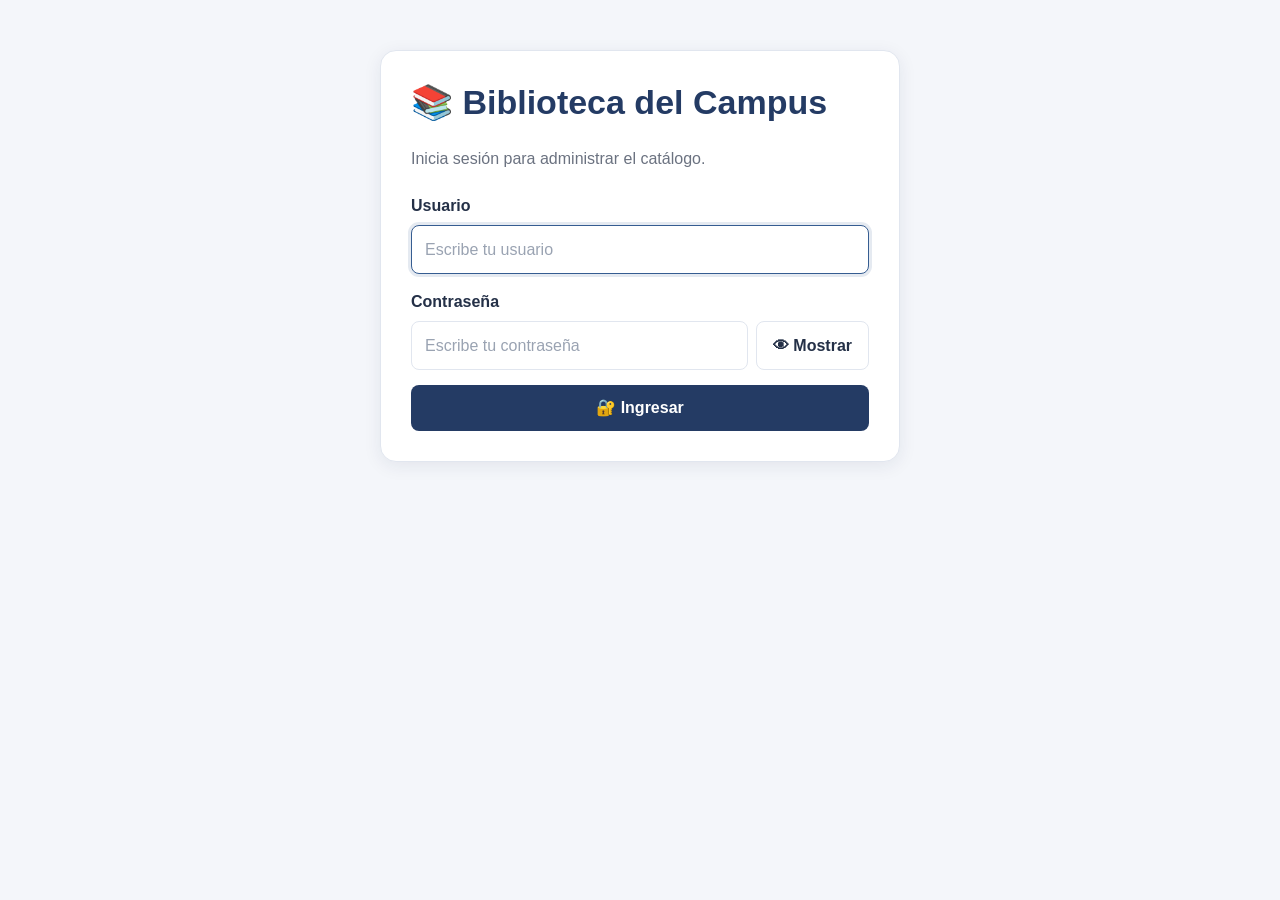
<file: index.html>
<!DOCTYPE html>
<html lang="es">
<head>
    <meta charset="UTF-8">
    <meta name="viewport" content="width=device-width, initial-scale=1.0">
    <title>Inicio | Biblioteca del Campus</title>
    <link rel="stylesheet" href="css/estilos.css">
</head>
<body>

<aside class="sidebar">
    <h2>📚 Biblioteca</h2>
    <p>Sesión: <strong id="nombreUsuario">ADMIN</strong></p>
    <nav aria-label="Menú principal">
        <a href="index.html">🏠 Inicio</a>
        <a href="catalogo.html">📖 Catálogo</a>
        <a href="registrar.html">➕ Registrar libro</a>
    </nav>
    <button type="button" id="btnModo">🌙 Modo nocturno</button>
    <button type="button" id="btnCerrarSesion">🚪 Cerrar sesión</button>
</aside>

<main class="contenido-principal">
    <header>
        <h1>Inicio</h1>
        <p class="subtitulo">Resumen general de la biblioteca.</p>
    </header>

    <section aria-labelledby="tituloResumen">
        <h2 id="tituloResumen">📊 Resumen</h2>
        <div class="estadisticas">
            <div class="estadistica"><strong id="statTitulos">0</strong><span>Títulos registrados</span></div>
            <div class="estadistica"><strong id="statDisponibles">0</strong><span>Ejemplares disponibles</span></div>
            <div class="estadistica"><strong id="statPrestados">0</strong><span>Ejemplares prestados</span></div>
            <div class="estadistica"><strong id="statPrestamos">0</strong><span>Préstamos realizados</span></div>
            <div class="estadistica"><strong id="statDevoluciones">0</strong><span>Devoluciones realizadas</span></div>
            <div class="estadistica"><strong id="statFavoritos">0</strong><span>Libros favoritos</span></div>
        </div>
    </section>

    <section aria-labelledby="tituloAccesos">
        <h2 id="tituloAccesos">⚡ Accesos rápidos</h2>
        <div class="acciones-rapidas">
            <a class="boton" href="catalogo.html">📖 Ver catálogo</a>
            <a class="boton" href="registrar.html">➕ Registrar libro</a>
            <a class="boton" href="catalogo.html#buscar">🌐 Buscar en Open Library</a>
            <a class="boton" href="catalogo.html#favoritos">⭐ Mis favoritos</a>
        </div>
    </section>
</main>

<script src="js/app.js"></script>
<script src="js/libros.js"></script>
</body>
</html>
</file>
<file: css/estilos.css>
/* ========================================
   BIBLIOTECA DEL CAMPUS - ESTILOS
   Archivo: css/estilos.css
======================================== */

:root {
    --color-principal: #243b64;
    --color-secundario: #365d91;
    --color-acento: #e8b44c;
    --fondo: #f4f6fa;
    --superficie: #ffffff;
    --texto: #243047;
    --texto-suave: #6b7280;
    --borde: #e1e6ef;
    --exito: #16845b;
    --peligro: #d94343;
    --aviso: #b7791f;
    --sombra: 0 4px 18px rgba(24, 39, 75, 0.08);
    --radio: 12px;
}

* {
    box-sizing: border-box;
}

html {
    scroll-behavior: smooth;
}

body {
    margin: 0;
    font-family: "Segoe UI", Arial, sans-serif;
    background: var(--fondo);
    color: var(--texto);
    line-height: 1.6;
    transition: background 0.25s, color 0.25s;
}

button,
input,
select {
    font: inherit;
}

button {
    cursor: pointer;
}

a {
    color: inherit;
    text-decoration: none;
}

/* ========================================
   DISTRIBUCIÓN PRINCIPAL
======================================== */

.contenedor,
.layout,
.app-container {
    min-height: 100vh;
}

main {
    min-width: 0;
}

.contenido-principal {
    margin-left: 250px;
    padding: 32px;
}

/* ========================================
   MENÚ LATERAL
======================================== */

.sidebar,
.menu-lateral {
    position: fixed;
    inset: 0 auto 0 0;
    z-index: 100;
    width: 250px;
    padding: 28px 18px;
    overflow-y: auto;
    background: var(--color-principal);
    color: #fff;
}

.sidebar h2,
.menu-lateral h2 {
    margin: 0 0 8px;
    font-size: 23px;
    line-height: 1.3;
}

.sidebar p,
.menu-lateral p {
    margin: 0 0 30px;
    color: #d1d9e8;
    font-size: 13px;
}

.sidebar nav,
.menu-lateral nav {
    display: flex;
    flex-direction: column;
    gap: 8px;
}

.sidebar nav a,
.menu-lateral nav a {
    display: block;
    padding: 12px 14px;
    border-radius: 8px;
    color: #e8edf7;
    transition: background 0.2s, color 0.2s;
}

.sidebar nav a:hover,
.menu-lateral nav a:hover,
.sidebar nav a.activo,
.menu-lateral nav a.activo {
    background: rgba(255, 255, 255, 0.15);
    color: #fff;
}

.sidebar button,
.menu-lateral button {
    width: 100%;
    margin-top: 12px;
}

/* ========================================
   ENCABEZADOS
======================================== */

header {
    margin-bottom: 28px;
}

h1 {
    margin: 0 0 8px;
    color: var(--color-principal);
    font-size: clamp(25px, 3vw, 34px);
    line-height: 1.25;
}

h2 {
    margin-top: 0;
}

h3 {
    margin-top: 0;
}

.subtitulo,
.descripcion {
    margin: 0;
    color: var(--texto-suave);
}

/* ========================================
   SECCIONES Y TARJETAS
======================================== */

section,
.panel {
    margin-bottom: 26px;
    padding: 24px;
    border: 1px solid var(--borde);
    border-radius: var(--radio);
    background: var(--superficie);
    box-shadow: var(--sombra);
}

section h2,
.panel h2 {
    margin-bottom: 18px;
    font-size: 21px;
}

/* ========================================
   FORMULARIOS Y FILTROS
======================================== */

form {
    display: flex;
    flex-wrap: wrap;
    align-items: center;
    gap: 12px;
}

input,
select {
    min-width: 0;
    padding: 11px 13px;
    border: 1px solid var(--borde);
    border-radius: 8px;
    outline: none;
    background: var(--superficie);
    color: var(--texto);
    transition: border-color 0.2s, box-shadow 0.2s;
}

input:focus,
select:focus {
    border-color: var(--color-secundario);
    box-shadow: 0 0 0 3px rgba(54, 93, 145, 0.13);
}

input::placeholder {
    color: #9aa3b2;
}

#buscarLocal,
#consultaAPI {
    flex: 1 1 230px;
}

#filtroCategoria {
    flex: 0 1 190px;
}

label {
    display: block;
    margin-bottom: 6px;
    font-weight: 600;
}

/* ========================================
   BOTONES
======================================== */

button,
.boton {
    display: inline-flex;
    align-items: center;
    justify-content: center;
    gap: 7px;
    padding: 10px 16px;
    border: none;
    border-radius: 8px;
    background: var(--color-principal);
    color: #fff;
    font-weight: 600;
    transition: transform 0.15s, background 0.2s;
}

button:hover,
.boton:hover {
    background: var(--color-secundario);
}

button:active,
.boton:active {
    transform: scale(0.98);
}

button:disabled {
    cursor: not-allowed;
    opacity: 0.5;
}

button.secundario,
.boton.secundario {
    border: 1px solid var(--borde);
    background: var(--superficie);
    color: var(--texto);
}

button.secundario:hover,
.boton.secundario:hover {
    background: var(--fondo);
}

button.peligro,
.boton.peligro {
    background: var(--peligro);
}

button.exito,
.boton.exito {
    background: var(--exito);
}

/* ========================================
   TABLA DEL CATÁLOGO
======================================== */

.tabla-contenedor {
    width: 100%;
    overflow-x: auto;
}

table {
    width: 100%;
    border-collapse: collapse;
    white-space: nowrap;
}

thead {
    background: #edf1f8;
}

th,
td {
    padding: 13px 15px;
    border-bottom: 1px solid var(--borde);
    text-align: left;
    vertical-align: middle;
}

th {
    color: var(--color-principal);
    font-size: 13px;
    font-weight: 700;
    text-transform: uppercase;
    letter-spacing: 0.3px;
}

tbody tr:hover {
    background: rgba(54, 93, 145, 0.045);
}

td button {
    margin: 2px;
    padding: 7px 10px;
    font-size: 13px;
}

.disponible {
    color: var(--exito);
    font-weight: 700;
}

.agotado {
    color: var(--peligro);
    font-weight: 700;
}

/* ========================================
   MENSAJES DE ESTADO
======================================== */

#estadoLocal,
#estadoAPI,
#estadoFavoritos {
    margin: 14px 0;
    color: var(--texto-suave);
    font-size: 14px;
}

.estado-error {
    padding: 12px 14px;
    border-radius: 8px;
    background: #fff0f0;
    color: #a61b1b !important;
}

.estado-exito {
    padding: 12px 14px;
    border-radius: 8px;
    background: #e8f8ef;
    color: #126b46 !important;
}

.estado-vacio {
    padding: 22px;
    color: var(--texto-suave);
    text-align: center;
}

/* ========================================
   RESULTADOS DE LA API
======================================== */

#resultadosAPI,
#listaFavoritos {
    display: grid;
    grid-template-columns: repeat(auto-fill, minmax(190px, 1fr));
    gap: 18px;
    margin-top: 20px;
}

.libro-api,
.tarjeta-libro,
.tarjeta-favorito {
    display: flex;
    flex-direction: column;
    min-width: 0;
    padding: 16px;
    overflow: hidden;
    border: 1px solid var(--borde);
    border-radius: var(--radio);
    background: var(--superficie);
    transition: transform 0.2s, box-shadow 0.2s;
}

.libro-api:hover,
.tarjeta-libro:hover,
.tarjeta-favorito:hover {
    transform: translateY(-3px);
    box-shadow: var(--sombra);
}

.libro-api img,
.tarjeta-libro img,
.tarjeta-favorito img {
    display: block;
    width: 100%;
    height: 220px;
    margin-bottom: 14px;
    border-radius: 6px;
    background: var(--fondo);
    object-fit: contain;
}

.libro-api h3,
.tarjeta-libro h3,
.tarjeta-favorito h3 {
    margin: 0 0 8px;
    font-size: 16px;
    line-height: 1.4;
    overflow-wrap: anywhere;
}

.libro-api p,
.tarjeta-libro p,
.tarjeta-favorito p {
    margin: 4px 0;
    color: var(--texto-suave);
    font-size: 14px;
}

.libro-api button,
.tarjeta-libro button,
.tarjeta-favorito button {
    width: 100%;
    margin-top: auto;
    padding: 9px 10px;
}

.libro-api a {
    margin-top: 10px;
    color: var(--color-secundario);
    font-size: 14px;
    font-weight: 600;
}

/* ========================================
   PAGINACIÓN
======================================== */

.paginacion {
    display: flex;
    flex-wrap: wrap;
    align-items: center;
    justify-content: center;
    gap: 14px;
    margin-top: 24px;
}

#numeroPagina {
    color: var(--texto);
    font-weight: 700;
}

/* ========================================
   MODO OSCURO
======================================== */

body.noche {
    --fondo: #111827;
    --superficie: #1f2937;
    --texto: #e5e7eb;
    --texto-suave: #aab4c4;
    --borde: #374151;
    --color-principal: #243b64;
    --color-secundario: #426da8;
    --sombra: 0 4px 18px rgba(0, 0, 0, 0.18);
}

body.noche h1,
body.noche th {
    color: #c7d9f5;
}

body.noche thead {
    background: #27364b;
}

body.noche tbody tr:hover {
    background: rgba(255, 255, 255, 0.04);
}

body.noche input,
body.noche select {
    color: var(--texto);
}

body.noche button.secundario {
    color: var(--texto);
}

body.noche .estado-error {
    background: #4a2428;
    color: #ffc6c6 !important;
}

body.noche .estado-exito {
    background: #183d30;
    color: #a7f3d0 !important;
}

/* ========================================
   PÁGINA DE REGISTRO / LOGIN
======================================== */

.formulario-contenedor {
    width: min(100% - 32px, 520px);
    margin: 50px auto;
    padding: 30px;
    border: 1px solid var(--borde);
    border-radius: 16px;
    background: var(--superficie);
    box-shadow: var(--sombra);
}

.formulario-contenedor form {
    display: grid;
    grid-template-columns: 1fr;
    gap: 15px;
}

.formulario-contenedor input,
.formulario-contenedor select,
.formulario-contenedor button {
    width: 100%;
}

.formulario-contenedor h1 {
    margin-bottom: 22px;
}

/* ========================================
   RESPONSIVE: TABLET Y MÓVIL
======================================== */

@media (max-width: 900px) {
    .sidebar,
    .menu-lateral {
        width: 210px;
    }

    .contenido-principal {
        margin-left: 210px;
        padding: 22px;
    }

    section,
    .panel {
        padding: 18px;
    }

    #resultadosAPI,
    #listaFavoritos {
        grid-template-columns: repeat(auto-fill, minmax(160px, 1fr));
    }
}

@media (max-width: 650px) {
    .sidebar,
    .menu-lateral {
        position: relative;
        width: 100%;
        padding: 18px;
    }

    .sidebar p,
    .menu-lateral p {
        margin-bottom: 15px;
    }

    .sidebar nav,
    .menu-lateral nav {
        display: grid;
        grid-template-columns: repeat(2, minmax(0, 1fr));
    }

    .contenido-principal {
        margin-left: 0;
        padding: 16px;
    }

    header {
        margin-bottom: 20px;
    }

    section,
    .panel {
        padding: 16px;
    }

    form {
        align-items: stretch;
        flex-direction: column;
    }

    form input,
    form select,
    form button {
        width: 100%;
    }

    #resultadosAPI,
    #listaFavoritos {
        grid-template-columns: repeat(2, minmax(0, 1fr));
        gap: 12px;
    }

    .libro-api,
    .tarjeta-libro,
    .tarjeta-favorito {
        padding: 10px;
    }

    .libro-api img,
    .tarjeta-libro img,
    .tarjeta-favorito img {
        height: 170px;
    }

    .paginacion {
        gap: 8px;
    }

    .paginacion button {
        padding: 9px 11px;
    }

    .formulario-contenedor {
        margin: 20px auto;
        padding: 22px;
    }
}

@media (max-width: 360px) {
    #resultadosAPI,
    #listaFavoritos {
        grid-template-columns: 1fr;
    }
}

/* ========================================
   AJUSTES DE ORDEN Y NUEVAS SECCIONES
======================================== */

/* Botones del menú lateral (antes quedaban del mismo color que el fondo) */
.sidebar button,
.menu-lateral button {
    background: rgba(255, 255, 255, 0.12);
}

.sidebar button:hover,
.menu-lateral button:hover {
    background: rgba(255, 255, 255, 0.22);
}

.sidebar {
    display: flex;
    flex-direction: column;
}

.sidebar nav {
    margin-bottom: 18px;
}

.sidebar button:last-of-type {
    margin-top: 8px;
}

.descripcion {
    margin-bottom: 14px;
}

.enlace {
    color: var(--color-secundario);
    font-weight: 600;
    text-decoration: underline;
}

/* Filtros del catálogo */
.filtros {
    display: flex;
    flex-wrap: wrap;
    gap: 12px;
}

.filtros input {
    flex: 1 1 230px;
}

/* Estado de ejemplares */
td .disponible,
td .agotado {
    white-space: nowrap;
}

/* Resumen de la página de inicio */
.estadisticas {
    display: grid;
    grid-template-columns: repeat(auto-fit, minmax(170px, 1fr));
    gap: 16px;
}

.estadistica {
    display: flex;
    flex-direction: column;
    gap: 4px;
    padding: 18px;
    border: 1px solid var(--borde);
    border-radius: var(--radio);
    background: var(--fondo);
}

.estadistica strong {
    color: var(--color-secundario);
    font-size: 30px;
    line-height: 1.1;
}

.estadistica span {
    color: var(--texto-suave);
    font-size: 14px;
}

body.noche .estadistica strong {
    color: #9cc0f5;
}

.acciones-rapidas,
.acciones-formulario {
    display: flex;
    flex-wrap: wrap;
    gap: 12px;
}

/* Formulario de registro */
.form-registro {
    display: grid;
    grid-template-columns: repeat(auto-fit, minmax(240px, 1fr));
    gap: 18px;
}

.form-registro .campo input,
.form-registro .campo select {
    width: 100%;
}

.acciones-formulario {
    grid-column: 1 / -1;
}

/* Login */
.campo-clave {
    display: flex;
    gap: 8px;
}

.campo-clave input {
    flex: 1;
}

.formulario-contenedor .campo-clave button {
    width: auto;
    white-space: nowrap;
}

.formulario-contenedor .subtitulo {
    margin-bottom: 22px;
}

#mensajeLogin:empty {
    display: none;
}

/* Avisos emergentes */
#avisos {
    position: fixed;
    right: 18px;
    bottom: 18px;
    z-index: 1000;
    display: flex;
    flex-direction: column;
    gap: 8px;
    max-width: min(360px, calc(100vw - 36px));
}

.aviso {
    padding: 12px 16px;
    border-radius: 8px;
    box-shadow: var(--sombra);
    color: #fff;
    font-weight: 600;
    animation: aparecer 0.2s ease-out;
}

.aviso-exito { background: var(--exito); }
.aviso-error { background: var(--peligro); }
.aviso-info  { background: var(--color-secundario); }

@keyframes aparecer {
    from { opacity: 0; transform: translateY(8px); }
    to   { opacity: 1; transform: translateY(0); }
}
</file>
